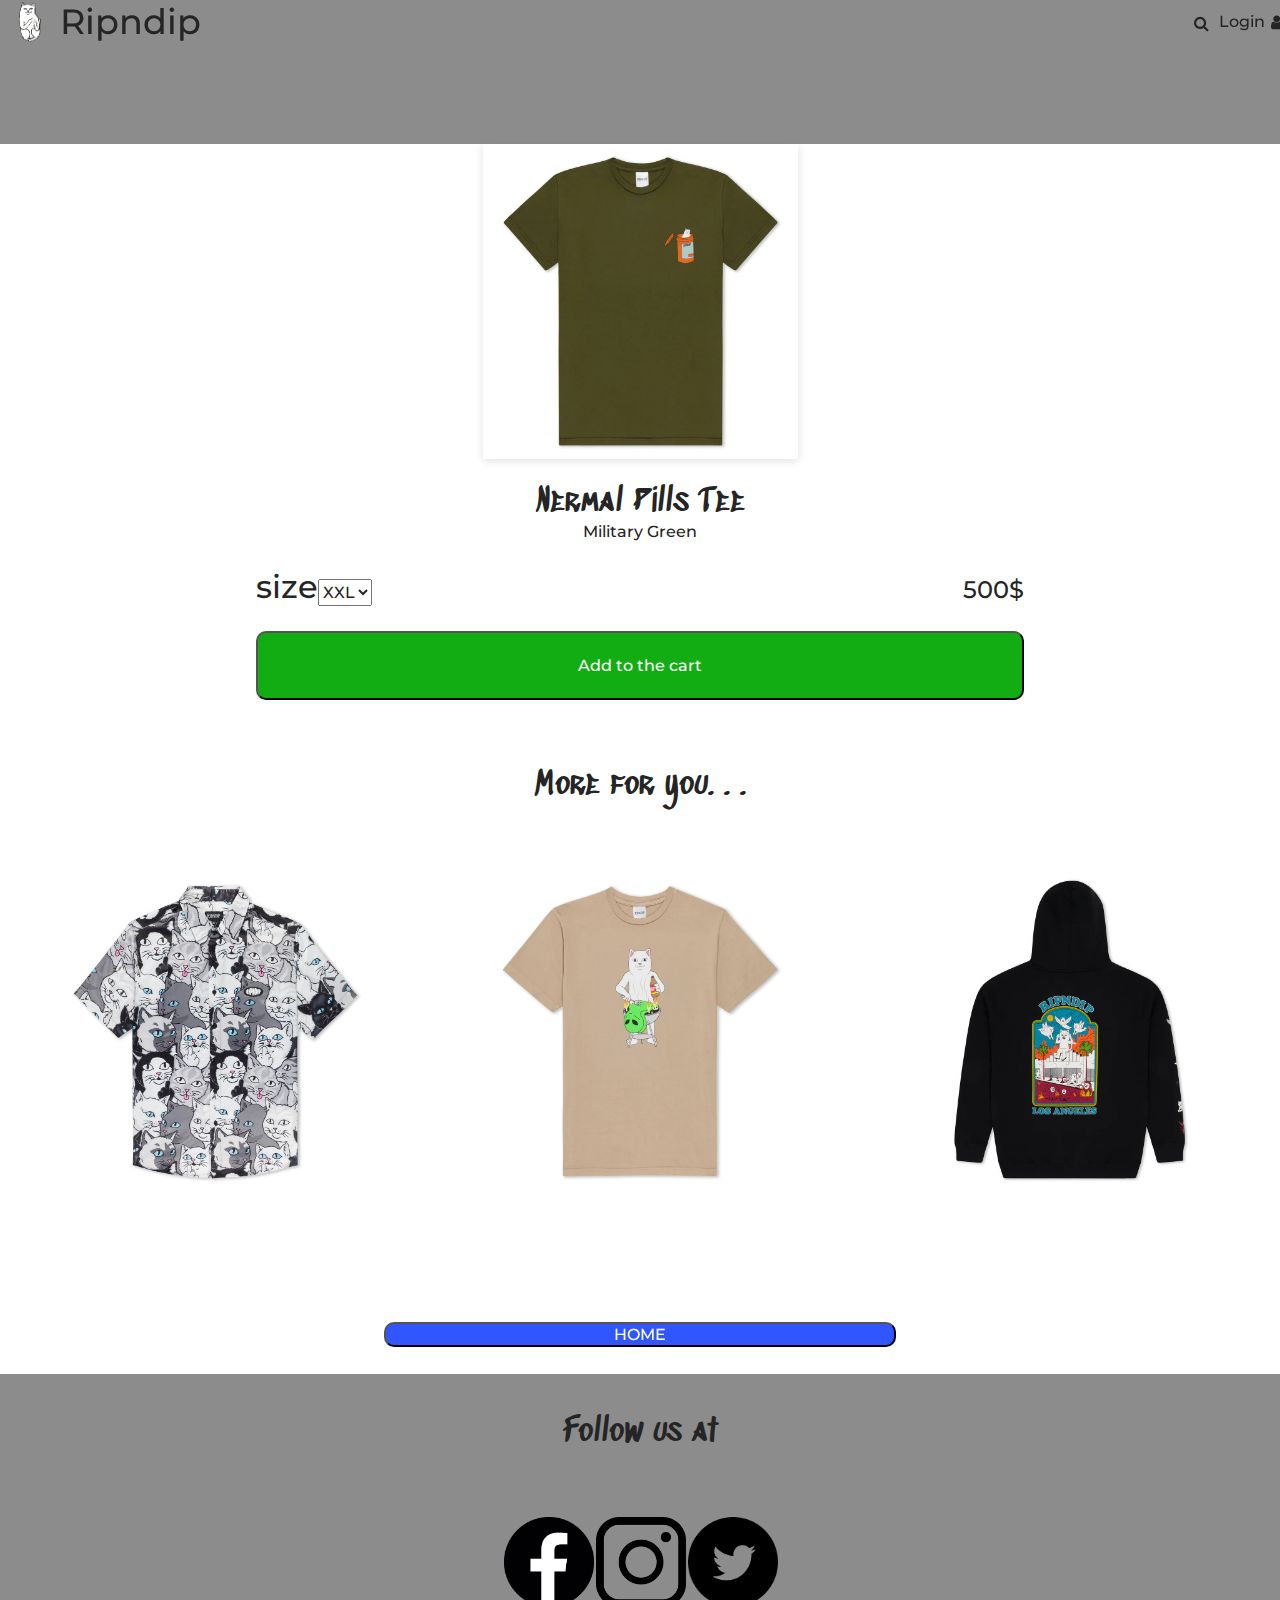
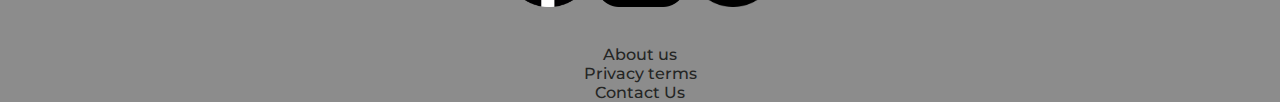
<file: product/product-1.html>
<!DOCTYPE html>
<html lang="en">

<head>
    <meta charset="UTF-8">
    <meta http-equiv="X-UA-Compatible" content="IE=edge">
    <meta name="viewport" content="width=device-width, initial-scale=1.0">
    <link rel="stylesheet" href="https://cdnjs.cloudflare.com/ajax/libs/font-awesome/4.7.0/css/font-awesome.min.css">
    <link rel="stylesheet" href="product.css">
    <title>T-shirt</title>

</head>

<body style="margin: 0;">

    <header>
        <div class="header-top">
            <div class="logo">
                <img src="../img/logo.png" height="40px" width="60px">
                <a href="../index.html" style="font-size: 35px
                   ;">Ripndip</a>
            </div>
            <div class="right-header">
                <div class="search-bar">
                    <input class="input-search" style="margin-right: 2px;" type="search">
                    <i class="fa fa-fw fa-search"></i>
                </div>

                <div class="login">
                    <a style="margin-right: 2px;" href="#">Login</a>
                    <i class="fa fa-fw fa-user"></i>
                </div>
            </div>
        </div>
    </header>
    <div class="main-content">
        <div class="product">
            <div class="top-div">
                <img class="product-img" src="../img/pill cat front.jpg" alt="">
                <img style="display: none;" class="sub-img" id="Aa" src="/img/pill cat front.jpg" alt="">

            </div>
            <div class="all-img">
                <img class="sub-img" id="c" src="/img/pill cat back.jpg" alt="">
                <img class="sub-img" id="b" src="/img/pill cat 13.png " alt="">
                <img class="sub-img" id="a" src="/img/pill cat front.jpg" alt="">
            </div>
            <div class="text-product">Nermal Pills Tee</div>
            <div class="under-text">Military Green</div>
            <div class="size-section">
                <span class="left-size">
                    <h3>size</h3>
                    <select name="size" id="size">
                        <option value="XXL">XXL</option>
                        <option value="XL">XL</option>
                        <option value="L">L</option>
                        <option value="M">M</option>
                        <option value="S">S</option>
                    </select>
                </span>
                <span class="right-size">
                    500$
                </span>
            </div>
            <button class="button-add">Add to the cart</button>
        </div>
    </div>
    <div class="more-4-u">
        <h2>More for you. . .</h2>
        <div class="more-img">
            <a href="product-2.html"><img class="img-4-u" src="../img/t-shit 2 front.png" alt=""></a>
            <a href="product-3.html"><img class="img-4-u" src="../img/t-shit 3 front.png" alt=""></a>
            <a href="product-4.html"><img class="img-4-u" src="../img/hoodie back.jpg" alt=""></a>
        </div>
        <button class="home"> <a style="color: white;" href="/index.html">HOME</a></button>
    </div>
    <footer>
        <h2>Follow us at</h2>
        <div class="social-links">
            <a href="#"><img class="social-logo" src="/img/face logo.png" alt=""></a>
            <a href="#"><img class="social-logo" src="../img/inst logo.png" alt=""></a>
            <a href="#"><img class="social-logo" src="../img/twitter logo.png" alt=""></a>
        </div>
        <nav class="nav-footer">
            <a href="#">About us</a>
            <a href="#">Privacy terms</a>
            <a href="#">Contact Us</a>
        </nav>
    </footer>

</body>

</html>
</file>
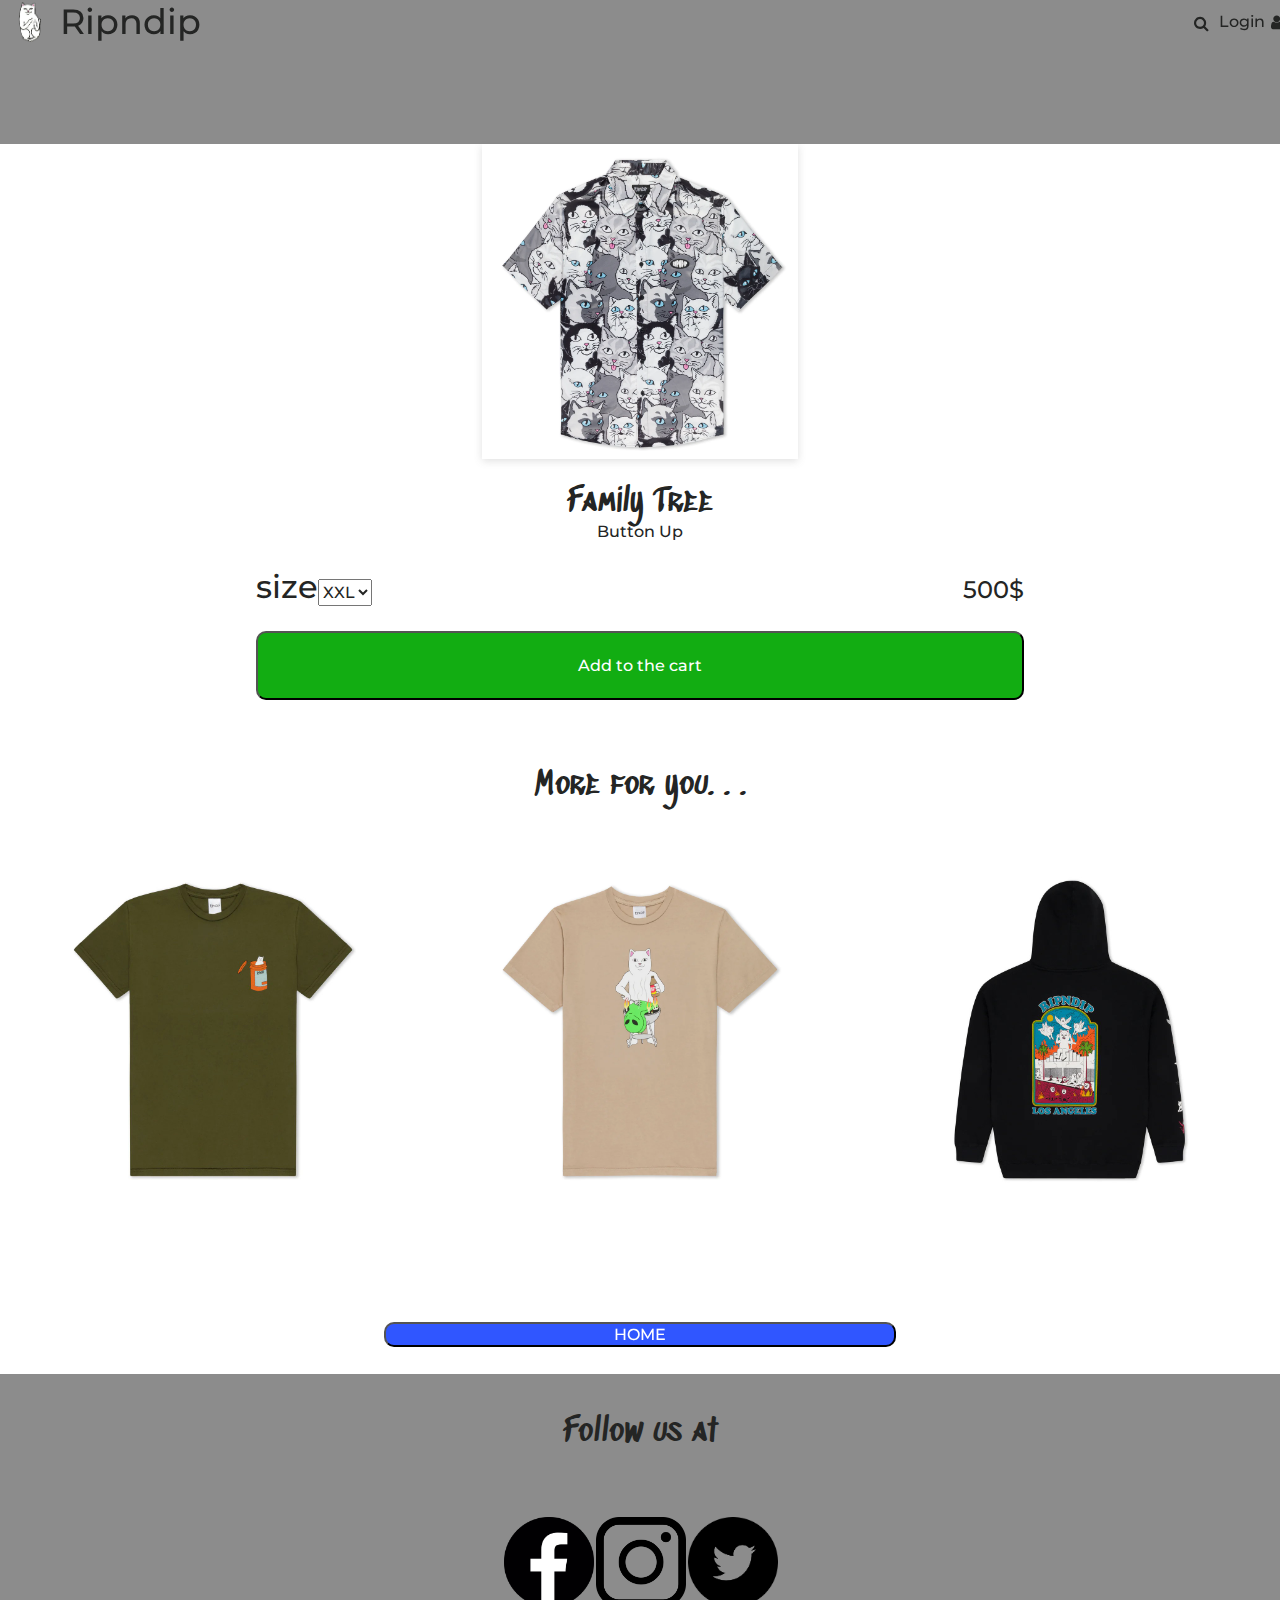
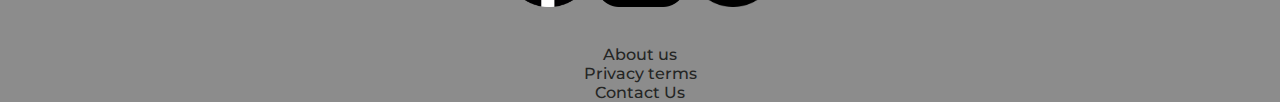
<file: product/product-2.html>
<!DOCTYPE html>
<html lang="en">

<head>
    <meta charset="UTF-8">
    <meta http-equiv="X-UA-Compatible" content="IE=edge">
    <meta name="viewport" content="width=device-width, initial-scale=1.0">
    <link rel="stylesheet" href="https://cdnjs.cloudflare.com/ajax/libs/font-awesome/4.7.0/css/font-awesome.min.css">
    <link rel="stylesheet" href="product.css">
    <title>T-shirt</title>

</head>

<body style="margin: 0;">

    <header>
        <div class="header-top">
            <div class="logo">
                <img src="../img/logo.png" height="40px" width="60px">
                <a href="../index.html" style="font-size: 35px
                   ;">Ripndip</a>
            </div>
            <div class="right-header">
                <div class="search-bar">
                    <input class="input-search" style="margin-right: 2px;" type="search">
                    <i class="fa fa-fw fa-search"></i>
                </div>

                <div class="login">
                    <a style="margin-right: 2px;" href="#">Login</a>
                    <i class="fa fa-fw fa-user"></i>
                </div>
            </div>
        </div>
    </header>
    <div class="main-content">
        <div class="product">
            <div class="top-div">
                <img class="product-img" src="../img/t-shit 2 front.png" alt="">
                <img style="display: none;" class="sub-img" id="Aa" src="/img/pill cat front.jpg" alt="">

            </div>
            <div class="all-img">
                <img class="sub-img" id="c" src="/img/pill cat back.jpg" alt="">
                <img class="sub-img" id="b" src="/img/pill cat 13.png " alt="">
                <img class="sub-img" id="a" src="/img/pill cat front.jpg" alt="">
            </div>
            <div class="text-product">Family Tree</div>
            <div class="under-text">Button Up</div>
            <div class="size-section">
                <span class="left-size">
                    <h3>size</h3>
                    <select name="size" id="size">
                        <option value="XXL">XXL</option>
                        <option value="XL">XL</option>
                        <option value="L">L</option>
                        <option value="M">M</option>
                        <option value="S">S</option>
                    </select>
                </span>
                <span class="right-size">
                    500$
                </span>
            </div>
            <button class="button-add">Add to the cart</button>
        </div>
    </div>
    <div class="more-4-u">
        <h2>More for you. . .</h2>
        <div class="more-img">
            <a href="product-1.html"><img class="img-4-u" src="../img/pill cat front.jpg" alt=""></a>
            <a href="product-3.html"><img class="img-4-u" src="../img/t-shit 3 front.png" alt=""></a>
            <a href="product-4.html"><img class="img-4-u" src="../img/hoodie back.jpg" alt=""></a>
        </div>
        <button class="home"> <a style="color: white;" href="/index.html">HOME</a></button>
    </div>
    <footer>
        <h2>Follow us at</h2>
        <div class="social-links">
            <a href="#"><img class="social-logo" src="/img/face logo.png" alt=""></a>
            <a href="#"><img class="social-logo" src="../img/inst logo.png" alt=""></a>
            <a href="#"><img class="social-logo" src="../img/twitter logo.png" alt=""></a>
        </div>
        <nav class="nav-footer">
            <a href="#">About us</a>
            <a href="#">Privacy terms</a>
            <a href="#">Contact Us</a>
        </nav>
    </footer>

</body>

</html>
</file>
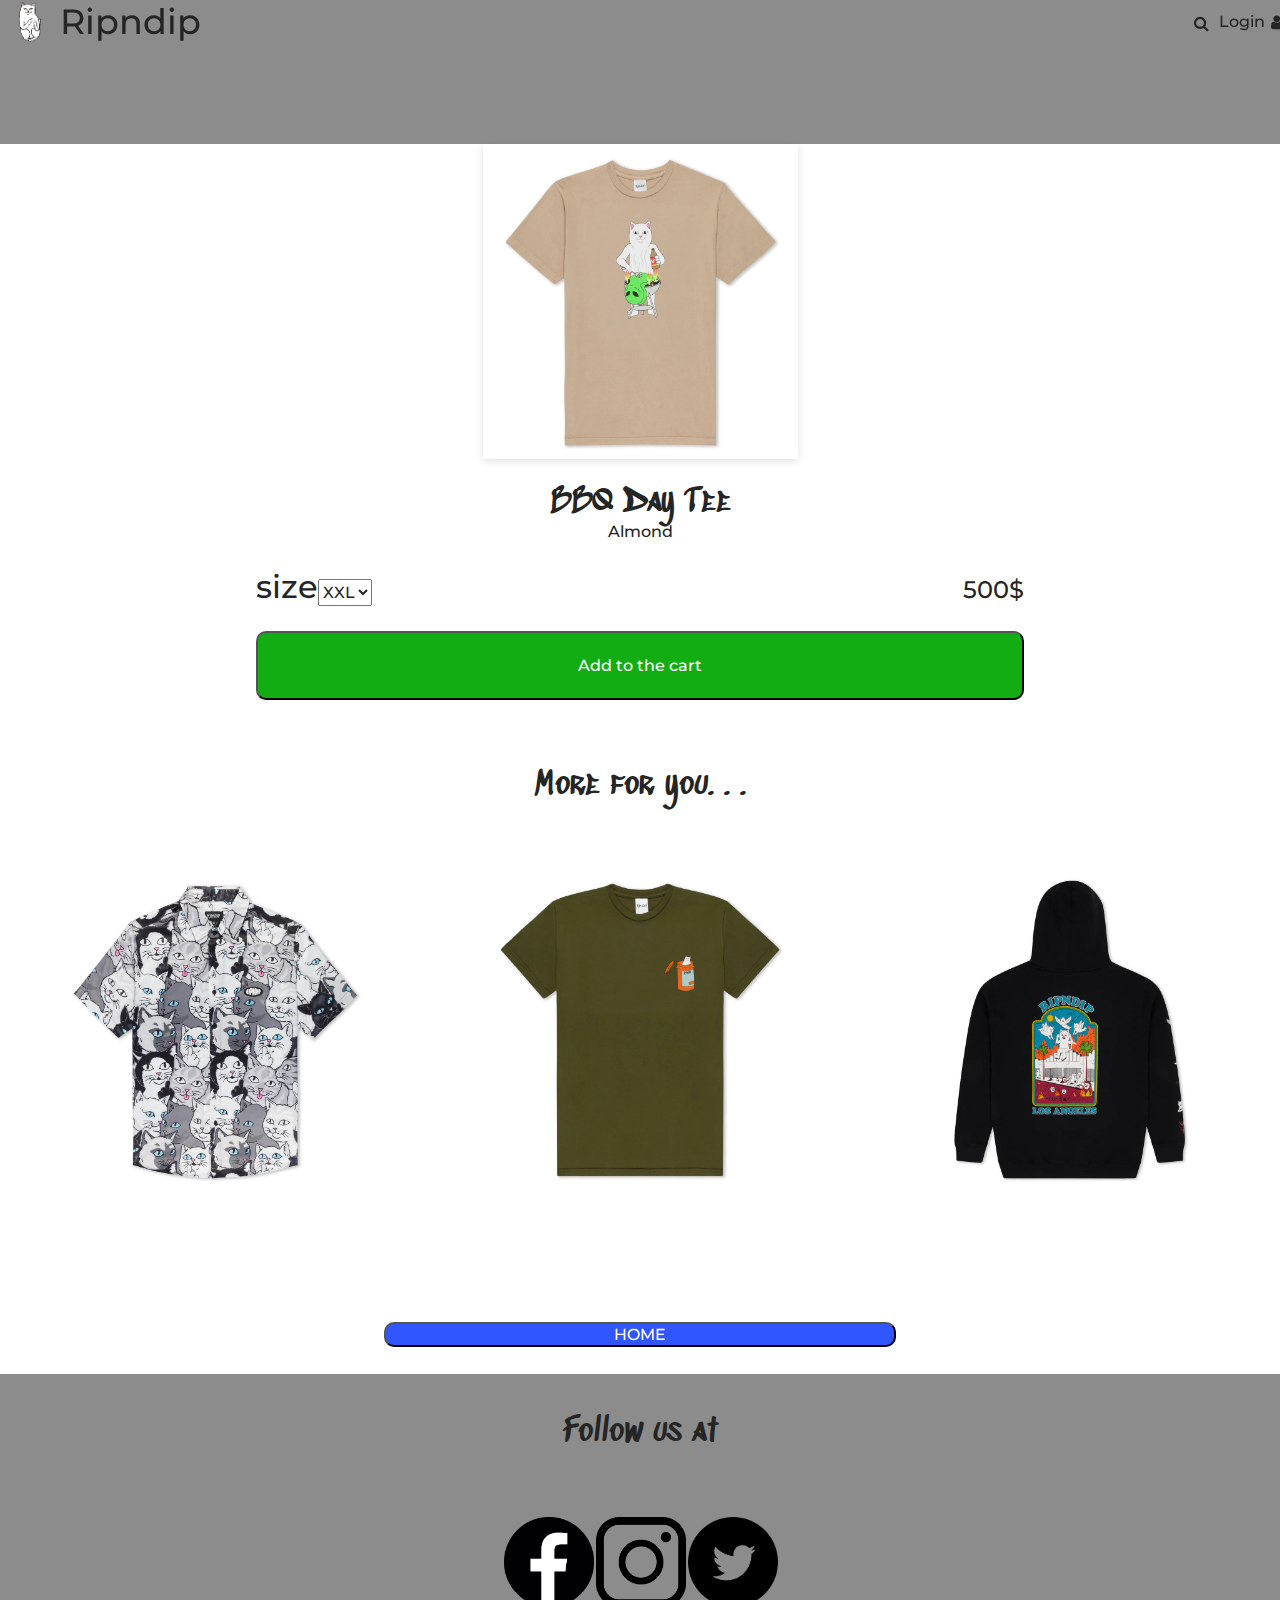
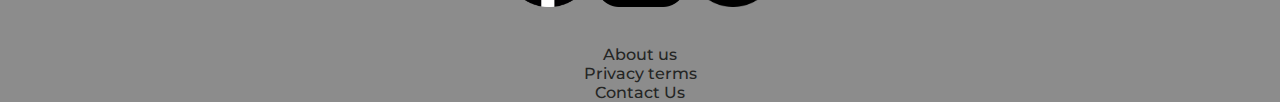
<file: product/product-3.html>
<!DOCTYPE html>
<html lang="en">

<head>
    <meta charset="UTF-8">
    <meta http-equiv="X-UA-Compatible" content="IE=edge">
    <meta name="viewport" content="width=device-width, initial-scale=1.0">
    <link rel="stylesheet" href="https://cdnjs.cloudflare.com/ajax/libs/font-awesome/4.7.0/css/font-awesome.min.css">
    <link rel="stylesheet" href="product.css">
    <title>T-shirt</title>

</head>

<body style="margin: 0;">

    <header>
        <div class="header-top">
            <div class="logo">
                <img src="../img/logo.png" height="40px" width="60px">
                <a href="../index.html" style="font-size: 35px
                   ;">Ripndip</a>
            </div>
            <div class="right-header">
                <div class="search-bar">
                    <input class="input-search" style="margin-right: 2px;" type="search">
                    <i class="fa fa-fw fa-search"></i>
                </div>

                <div class="login">
                    <a style="margin-right: 2px;" href="#">Login</a>
                    <i class="fa fa-fw fa-user"></i>
                </div>
            </div>
        </div>
    </header>
    <div class="main-content">
        <div class="product">
            <div class="top-div">
                <img class="product-img" src="../img/t-shit 3 front.png" alt="">
                <img style="display: none;" class="sub-img" id="Aa" src="/img/pill cat front.jpg" alt="">

            </div>
            <div class="all-img">
                <img class="sub-img" id="c" src="/img/pill cat back.jpg" alt="">
                <img class="sub-img" id="b" src="/img/pill cat 13.png " alt="">
                <img class="sub-img" id="a" src="/img/pill cat front.jpg" alt="">
            </div>
            <div class="text-product">BBQ Day Tee</div>
            <div class="under-text">Almond</div>
            <div class="size-section">
                <span class="left-size">
                    <h3>size</h3>
                    <select name="size" id="size">
                        <option value="XXL">XXL</option>
                        <option value="XL">XL</option>
                        <option value="L">L</option>
                        <option value="M">M</option>
                        <option value="S">S</option>
                    </select>
                </span>
                <span class="right-size">
                    500$
                </span>
            </div>
            <button class="button-add">Add to the cart</button>
        </div>
    </div>
    <div class="more-4-u">
        <h2>More for you. . .</h2>
        <div class="more-img">
            <a href="product-2.html"><img class="img-4-u" src="../img/t-shit 2 front.png" alt=""></a>
            <a href="product-1.html"><img class="img-4-u" src="../img/pill cat front.jpg" alt=""></a>
            <a href="product-4.html"><img class="img-4-u" src="../img/hoodie back.jpg" alt=""></a>
        </div>
        <button class="home"> <a style="color: white;" href="/index.html">HOME</a></button>
    </div>
    <footer>
        <h2>Follow us at</h2>
        <div class="social-links">
            <a href="#"><img class="social-logo" src="/img/face logo.png" alt=""></a>
            <a href="#"><img class="social-logo" src="../img/inst logo.png" alt=""></a>
            <a href="#"><img class="social-logo" src="../img/twitter logo.png" alt=""></a>
        </div>
        <nav class="nav-footer">
            <a href="#">About us</a>
            <a href="#">Privacy terms</a>
            <a href="#">Contact Us</a>
        </nav>
    </footer>

</body>

</html>
</file>
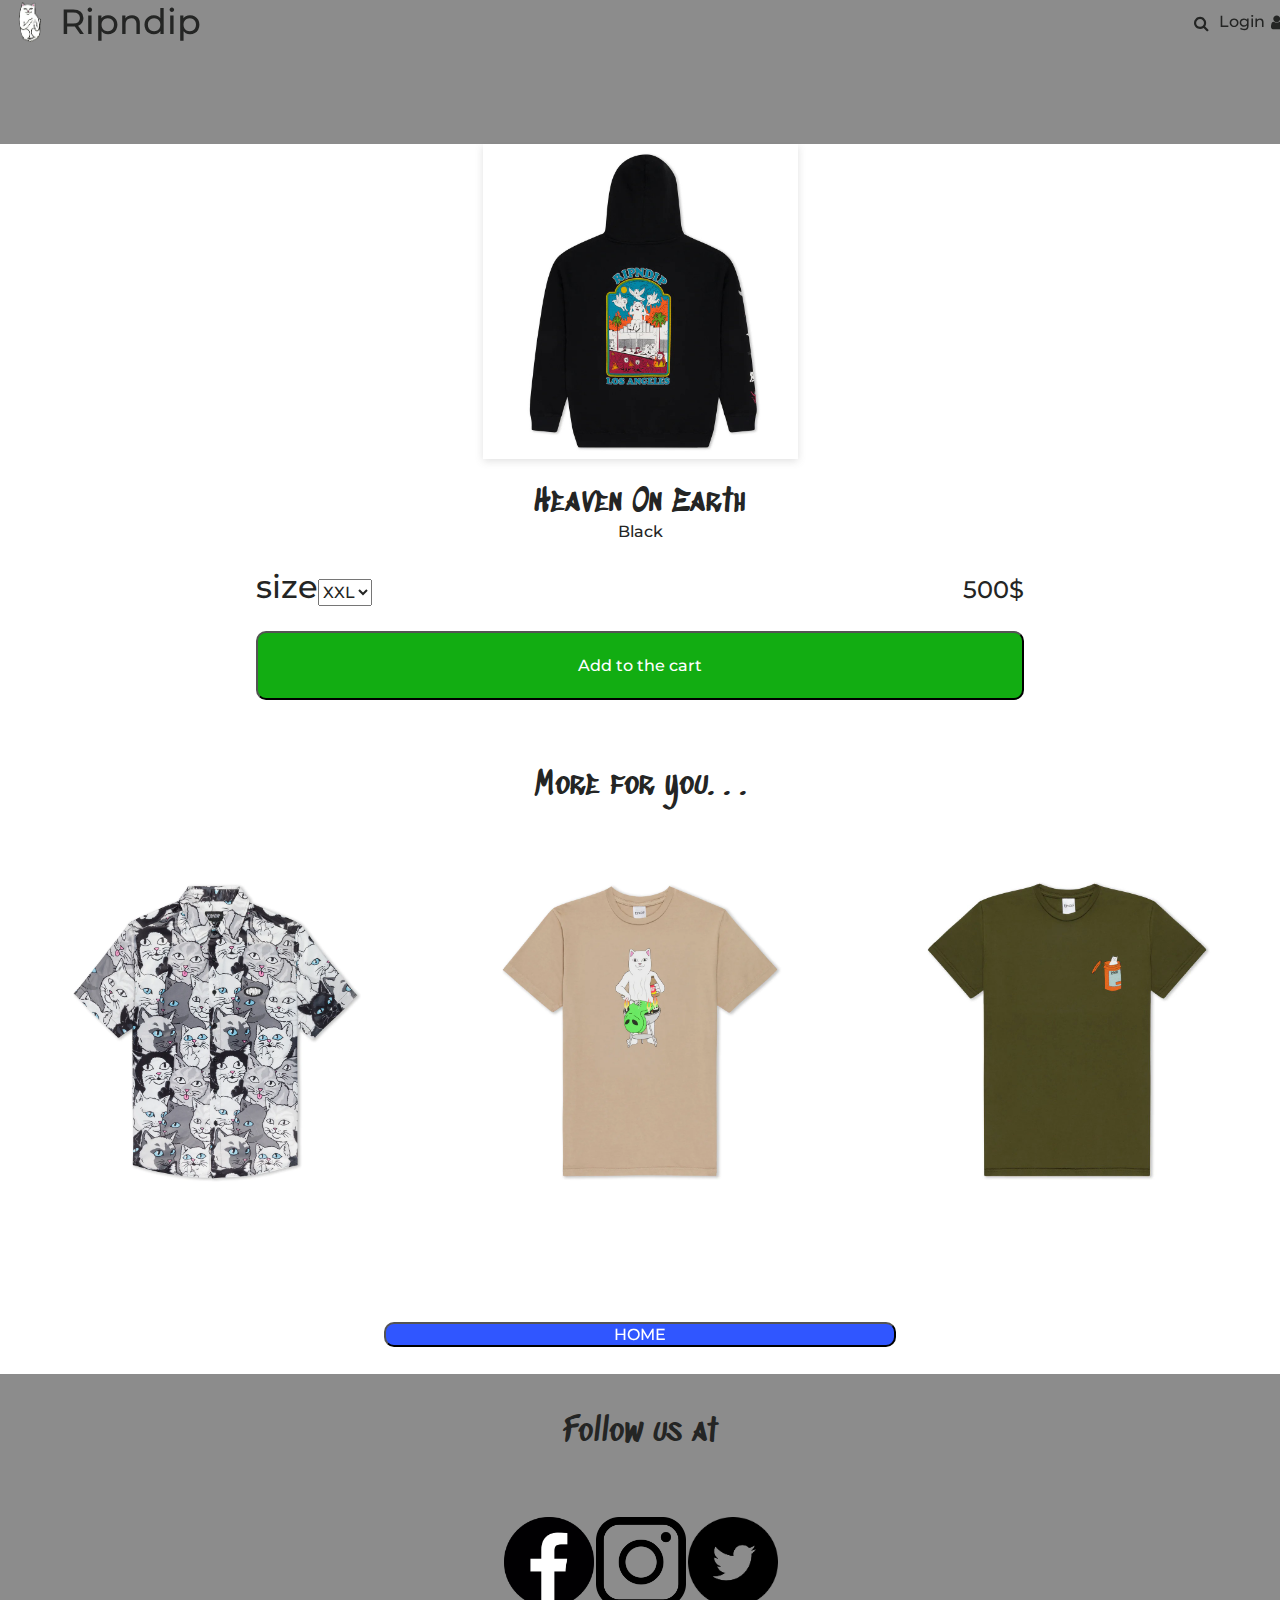
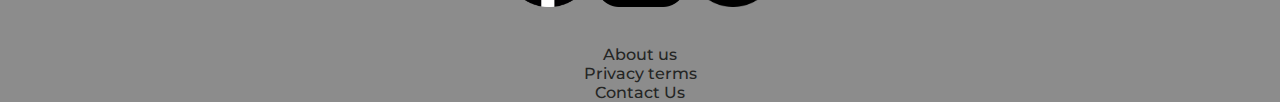
<file: product/product-4.html>
<!DOCTYPE html>
<html lang="en">

<head>
    <meta charset="UTF-8">
    <meta http-equiv="X-UA-Compatible" content="IE=edge">
    <meta name="viewport" content="width=device-width, initial-scale=1.0">
    <link rel="stylesheet" href="https://cdnjs.cloudflare.com/ajax/libs/font-awesome/4.7.0/css/font-awesome.min.css">
    <link rel="stylesheet" href="product.css">
    <title>T-shirt</title>

</head>

<body style="margin: 0;">

    <header>
        <div class="header-top">
            <div class="logo">
                <img src="../img/logo.png" height="40px" width="60px">
                <a href="../index.html" style="font-size: 35px
                   ;">Ripndip</a>
            </div>
            <div class="right-header">
                <div class="search-bar">
                    <input class="input-search" style="margin-right: 2px;" type="search">
                    <i class="fa fa-fw fa-search"></i>
                </div>

                <div class="login">
                    <a style="margin-right: 2px;" href="#">Login</a>
                    <i class="fa fa-fw fa-user"></i>
                </div>
            </div>
        </div>
    </header>
    <div class="main-content">
        <div class="product">
            <div class="top-div">
                <img class="product-img" src="../img/hoodie back.jpg" alt="">
                <img style="display: none;" class="sub-img" id="Aa" src="/img/pill cat front.jpg" alt="">

            </div>
            <div class="all-img">
                <img class="sub-img" id="c" src="/img/pill cat back.jpg" alt="">
                <img class="sub-img" id="b" src="/img/pill cat 13.png " alt="">
                <img class="sub-img" id="a" src="/img/pill cat front.jpg" alt="">
            </div>
            <div class="text-product">Heaven On Earth</div>
            <div class="under-text">Black</div>
            <div class="size-section">
                <span class="left-size">
                    <h3>size</h3>
                    <select name="size" id="size">
                        <option value="XXL">XXL</option>
                        <option value="XL">XL</option>
                        <option value="L">L</option>
                        <option value="M">M</option>
                        <option value="S">S</option>
                    </select>
                </span>
                <span class="right-size">
                    500$
                </span>
            </div>
            <button class="button-add">Add to the cart</button>
        </div>
    </div>
    <div class="more-4-u">
        <h2>More for you. . .</h2>
        <div class="more-img">
            <a href="product-2.html"><img class="img-4-u" src="../img/t-shit 2 front.png" alt=""></a>
            <a href="product-3.html"><img class="img-4-u" src="../img/t-shit 3 front.png" alt=""></a>
            <a href="product-1.html"><img class="img-4-u" src="../img/pill cat front.jpg" alt=""></a>
        </div>
        <button class="home"> <a style="color: white;" href="/index.html">HOME</a></button>
    </div>
    <footer>
        <h2>Follow us at</h2>
        <div class="social-links">
            <a href="#"><img class="social-logo" src="/img/face logo.png" alt=""></a>
            <a href="#"><img class="social-logo" src="../img/inst logo.png" alt=""></a>
            <a href="#"><img class="social-logo" src="../img/twitter logo.png" alt=""></a>
        </div>
        <nav class="nav-footer">
            <a href="#">About us</a>
            <a href="#">Privacy terms</a>
            <a href="#">Contact Us</a>
        </nav>
    </footer>

</body>

</html>
</file>
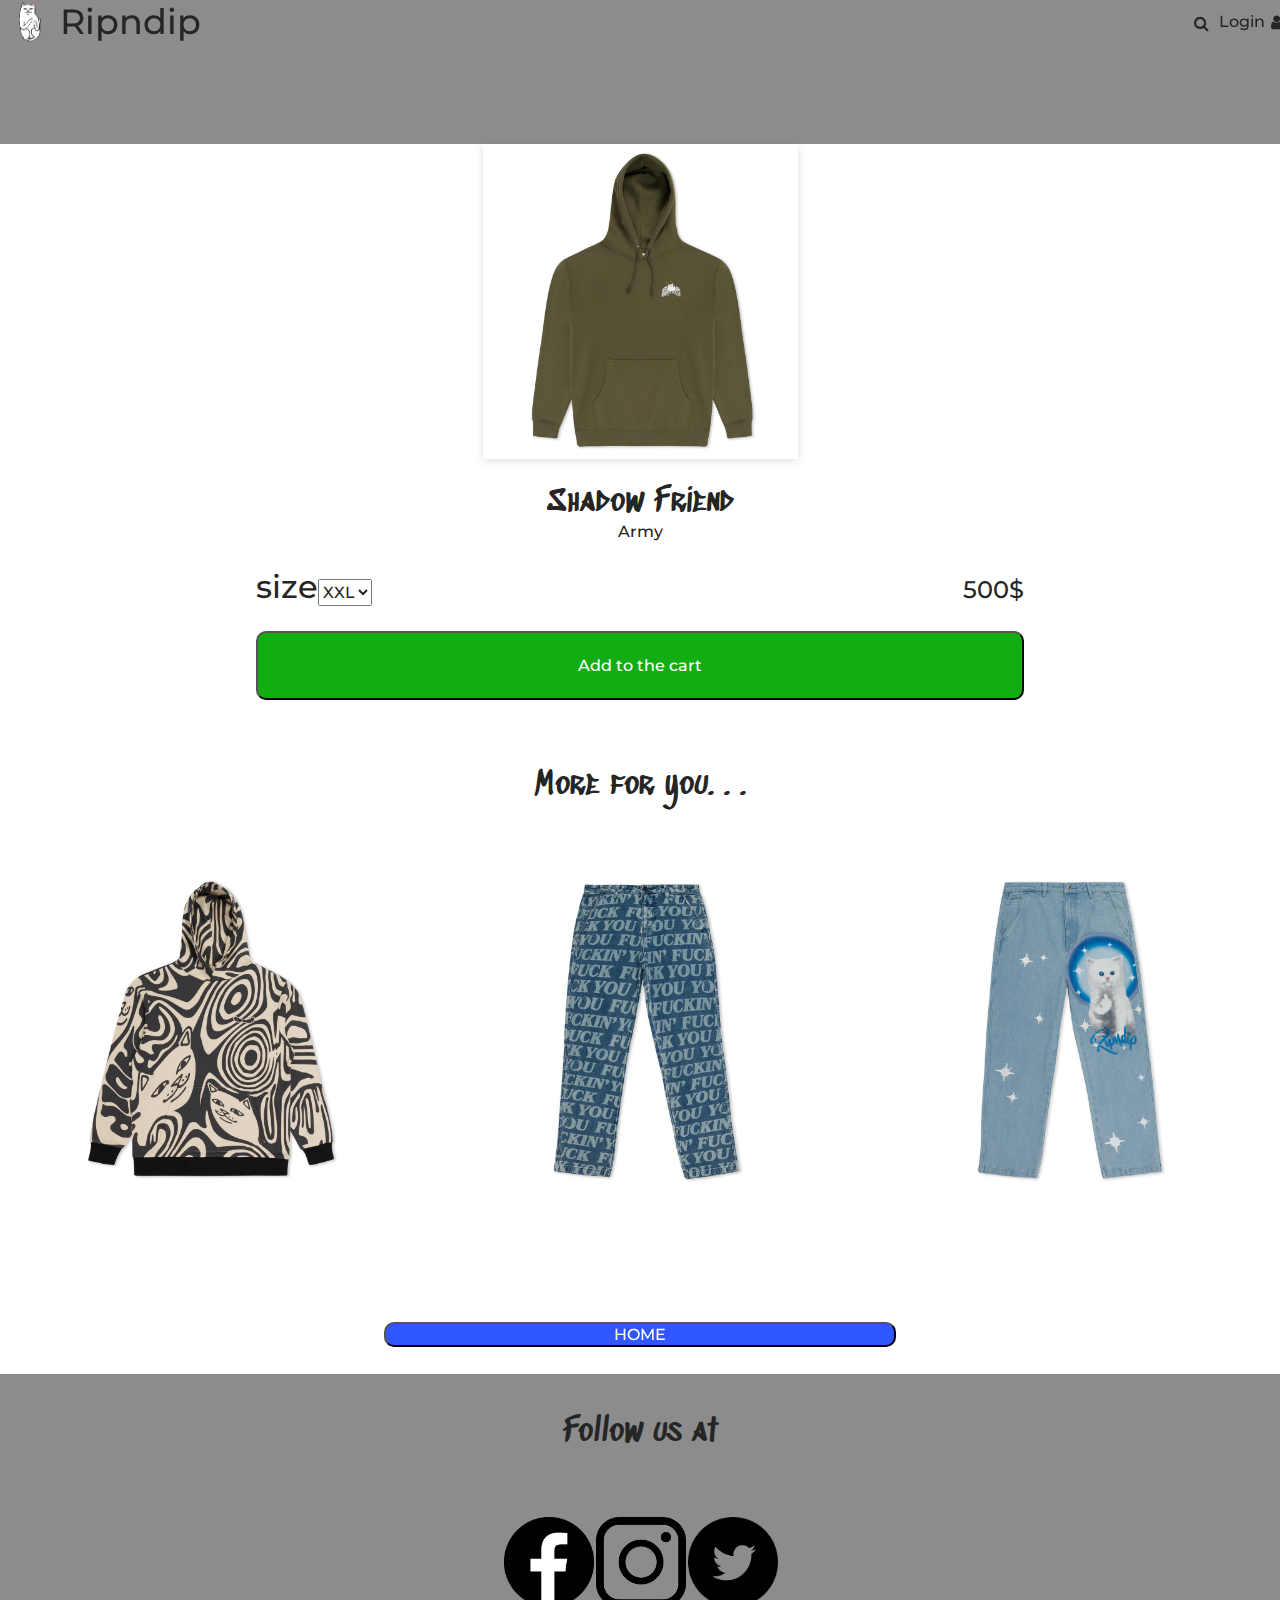
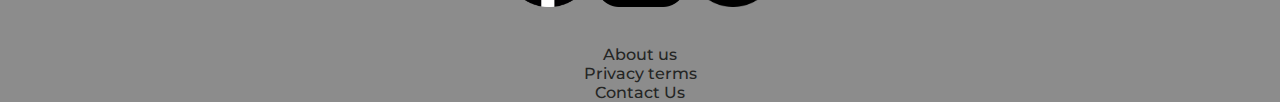
<file: product/product-5.html>
<!DOCTYPE html>
<html lang="en">

<head>
    <meta charset="UTF-8">
    <meta http-equiv="X-UA-Compatible" content="IE=edge">
    <meta name="viewport" content="width=device-width, initial-scale=1.0">
    <link rel="stylesheet" href="https://cdnjs.cloudflare.com/ajax/libs/font-awesome/4.7.0/css/font-awesome.min.css">
    <link rel="stylesheet" href="product.css">
    <title>T-shirt</title>

</head>

<body style="margin: 0;">

    <header>
        <div class="header-top">
            <div class="logo">
                <img src="../img/logo.png" height="40px" width="60px">
                <a href="../index.html" style="font-size: 35px
                   ;">Ripndip</a>
            </div>
            <div class="right-header">
                <div class="search-bar">
                    <input class="input-search" style="margin-right: 2px;" type="search">
                    <i class="fa fa-fw fa-search"></i>
                </div>

                <div class="login">
                    <a style="margin-right: 2px;" href="#">Login</a>
                    <i class="fa fa-fw fa-user"></i>
                </div>
            </div>
        </div>
    </header>
    <div class="main-content">
        <div class="product">
            <div class="top-div">
                <img class="product-img" src="../img/hoodie 2 front.png" alt="">
                <img style="display: none;" class="sub-img" id="Aa" src="/img/pill cat front.jpg" alt="">

            </div>
            <div class="all-img">
                <img class="sub-img" id="c" src="/img/pill cat back.jpg" alt="">
                <img class="sub-img" id="b" src="/img/pill cat 13.png " alt="">
                <img class="sub-img" id="a" src="/img/pill cat front.jpg" alt="">
            </div>
            <div class="text-product">Shadow Friend</div>
            <div class="under-text">Army</div>
            <div class="size-section">
                <span class="left-size">
                    <h3>size</h3>
                    <select name="size" id="size">
                        <option value="XXL">XXL</option>
                        <option value="XL">XL</option>
                        <option value="L">L</option>
                        <option value="M">M</option>
                        <option value="S">S</option>
                    </select>
                </span>
                <span class="right-size">
                    500$
                </span>
            </div>
            <button class="button-add">Add to the cart</button>
        </div>
    </div>
    <div class="more-4-u">
        <h2>More for you. . .</h2>
        <div class="more-img">
            <a href="product-6.html"><img class="img-4-u" src="../img/hoodie 3 front.png" alt=""></a>
            <a href="product-7.html"><img class="img-4-u" src="../img/jeans back.jpg" alt=""></a>
            <a href="product-8.html"><img class="img-4-u" src="../img/pans 2 front.png" alt=""></a>
        </div>
        <button class="home"> <a style="color: white;" href="/index.html">HOME</a></button>
    </div>
    <footer>
        <h2>Follow us at</h2>
        <div class="social-links">
            <a href="#"><img class="social-logo" src="/img/face logo.png" alt=""></a>
            <a href="#"><img class="social-logo" src="../img/inst logo.png" alt=""></a>
            <a href="#"><img class="social-logo" src="../img/twitter logo.png" alt=""></a>
        </div>
        <nav class="nav-footer">
            <a href="#">About us</a>
            <a href="#">Privacy terms</a>
            <a href="#">Contact Us</a>
        </nav>
    </footer>

</body>

</html>
</file>
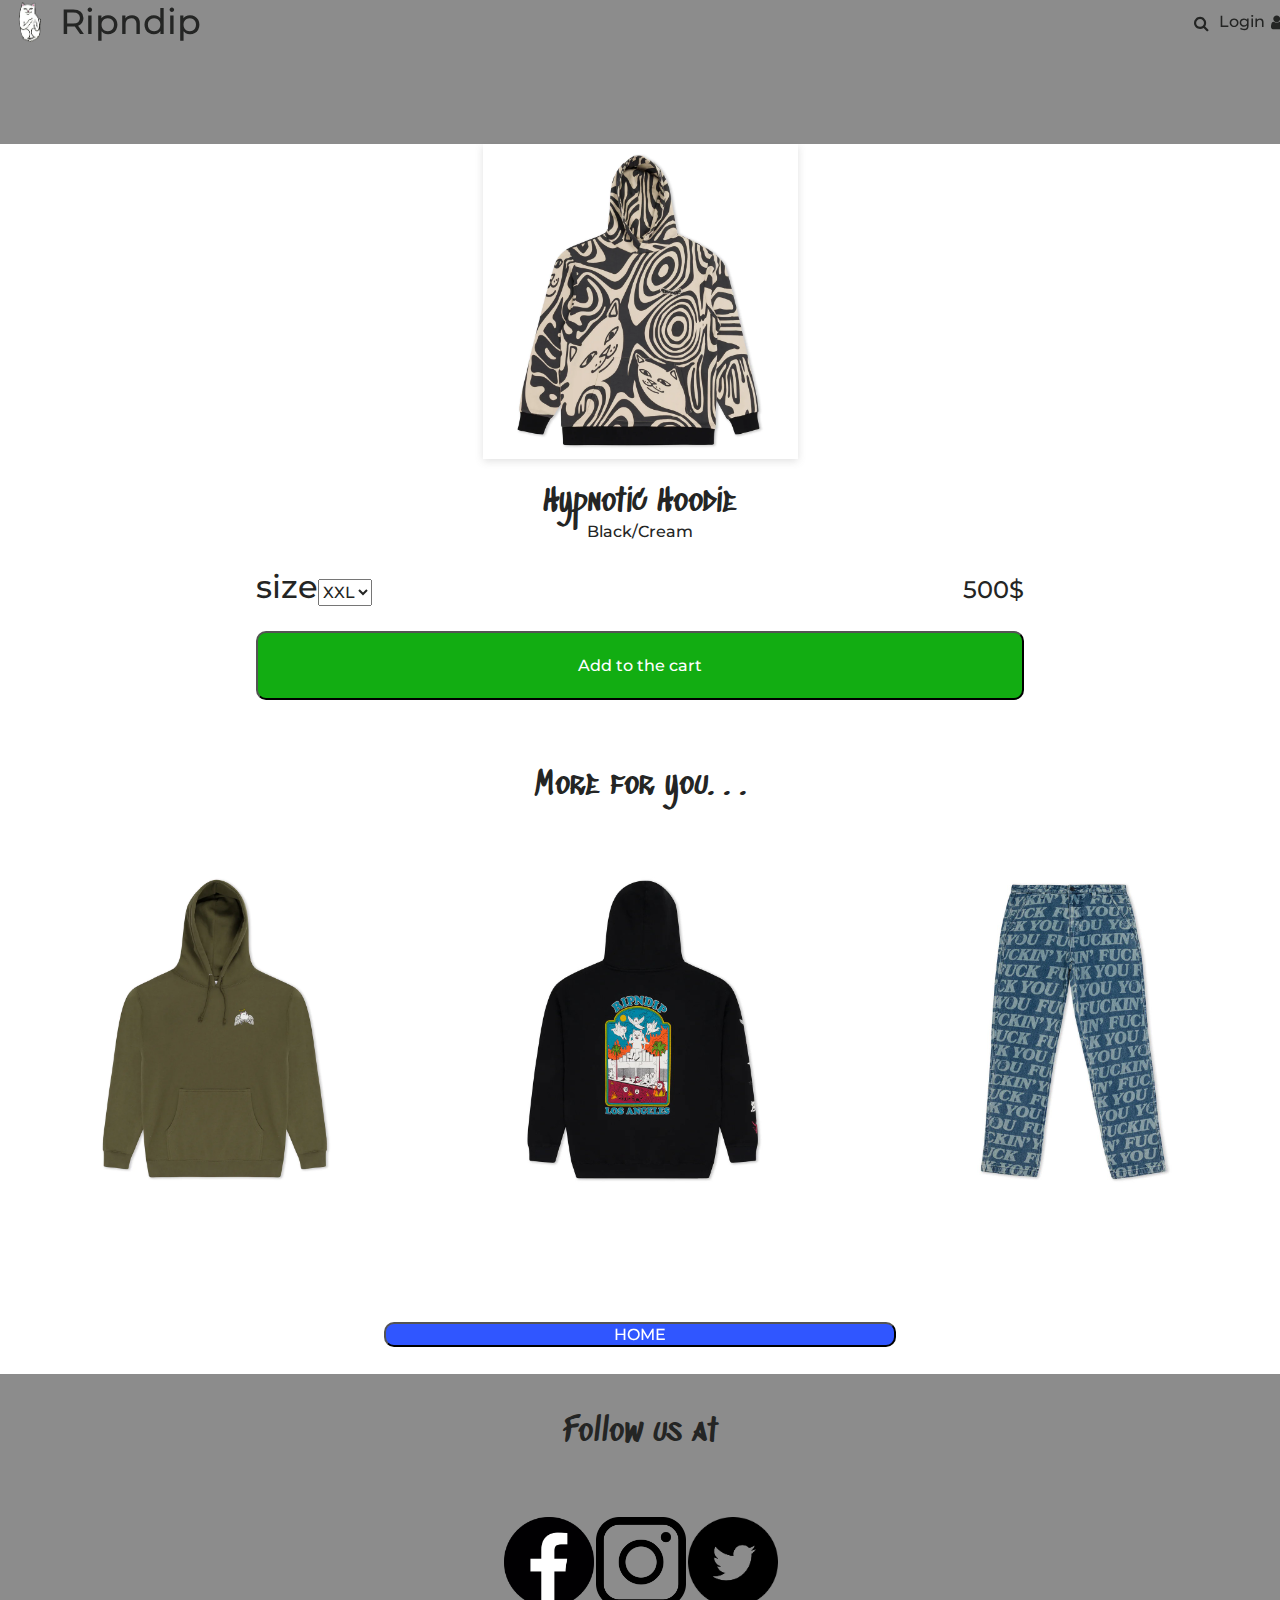
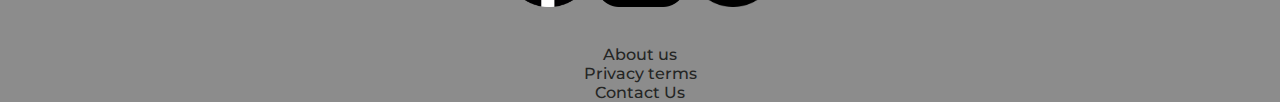
<file: product/product-6.html>
<!DOCTYPE html>
<html lang="en">

<head>
    <meta charset="UTF-8">
    <meta http-equiv="X-UA-Compatible" content="IE=edge">
    <meta name="viewport" content="width=device-width, initial-scale=1.0">
    <link rel="stylesheet" href="https://cdnjs.cloudflare.com/ajax/libs/font-awesome/4.7.0/css/font-awesome.min.css">
    <link rel="stylesheet" href="product.css">
    <title>T-shirt</title>

</head>

<body style="margin: 0;">

    <header>
        <div class="header-top">
            <div class="logo">
                <img src="../img/logo.png" height="40px" width="60px">
                <a href="../index.html" style="font-size: 35px
                   ;">Ripndip</a>
            </div>
            <div class="right-header">
                <div class="search-bar">
                    <input class="input-search" style="margin-right: 2px;" type="search">
                    <i class="fa fa-fw fa-search"></i>
                </div>

                <div class="login">
                    <a style="margin-right: 2px;" href="#">Login</a>
                    <i class="fa fa-fw fa-user"></i>
                </div>
            </div>
        </div>
    </header>
    <div class="main-content">
        <div class="product">
            <div class="top-div">
                <img class="product-img" src="../img/hoodie 3 front.png" alt="">
                <img style="display: none;" class="sub-img" id="Aa" src="/img/pill cat front.jpg" alt="">

            </div>
            <div class="all-img">
                <img class="sub-img" id="c" src="/img/pill cat back.jpg" alt="">
                <img class="sub-img" id="b" src="/img/pill cat 13.png " alt="">
                <img class="sub-img" id="a" src="/img/pill cat front.jpg" alt="">
            </div>
            <div class="text-product">Hypnotic Hoodie</div>
            <div class="under-text">Black/Cream</div>
            <div class="size-section">
                <span class="left-size">
                    <h3>size</h3>
                    <select name="size" id="size">
                        <option value="XXL">XXL</option>
                        <option value="XL">XL</option>
                        <option value="L">L</option>
                        <option value="M">M</option>
                        <option value="S">S</option>
                    </select>
                </span>
                <span class="right-size">
                    500$
                </span>
            </div>
            <button class="button-add">Add to the cart</button>
        </div>
    </div>
    <div class="more-4-u">
        <h2>More for you. . .</h2>
        <div class="more-img">
            <a href="product-5.html"><img class="img-4-u" src="../img/hoodie 2 front.png" alt=""></a>
            <a href="product-4.html"><img class="img-4-u" src="../img/hoodie back.jpg" alt=""></a>
            <a href="product-7.html"><img class="img-4-u" src="../img/jeans back.jpg" alt=""></a>
        </div>
        <button class="home"> <a style="color: white;" href="/index.html">HOME</a></button>
    </div>
    <footer>
        <h2>Follow us at</h2>
        <div class="social-links">
            <a href="#"><img class="social-logo" src="/img/face logo.png" alt=""></a>
            <a href="#"><img class="social-logo" src="../img/inst logo.png" alt=""></a>
            <a href="#"><img class="social-logo" src="../img/twitter logo.png" alt=""></a>
        </div>
        <nav class="nav-footer">
            <a href="#">About us</a>
            <a href="#">Privacy terms</a>
            <a href="#">Contact Us</a>
        </nav>
    </footer>

</body>

</html>
</file>
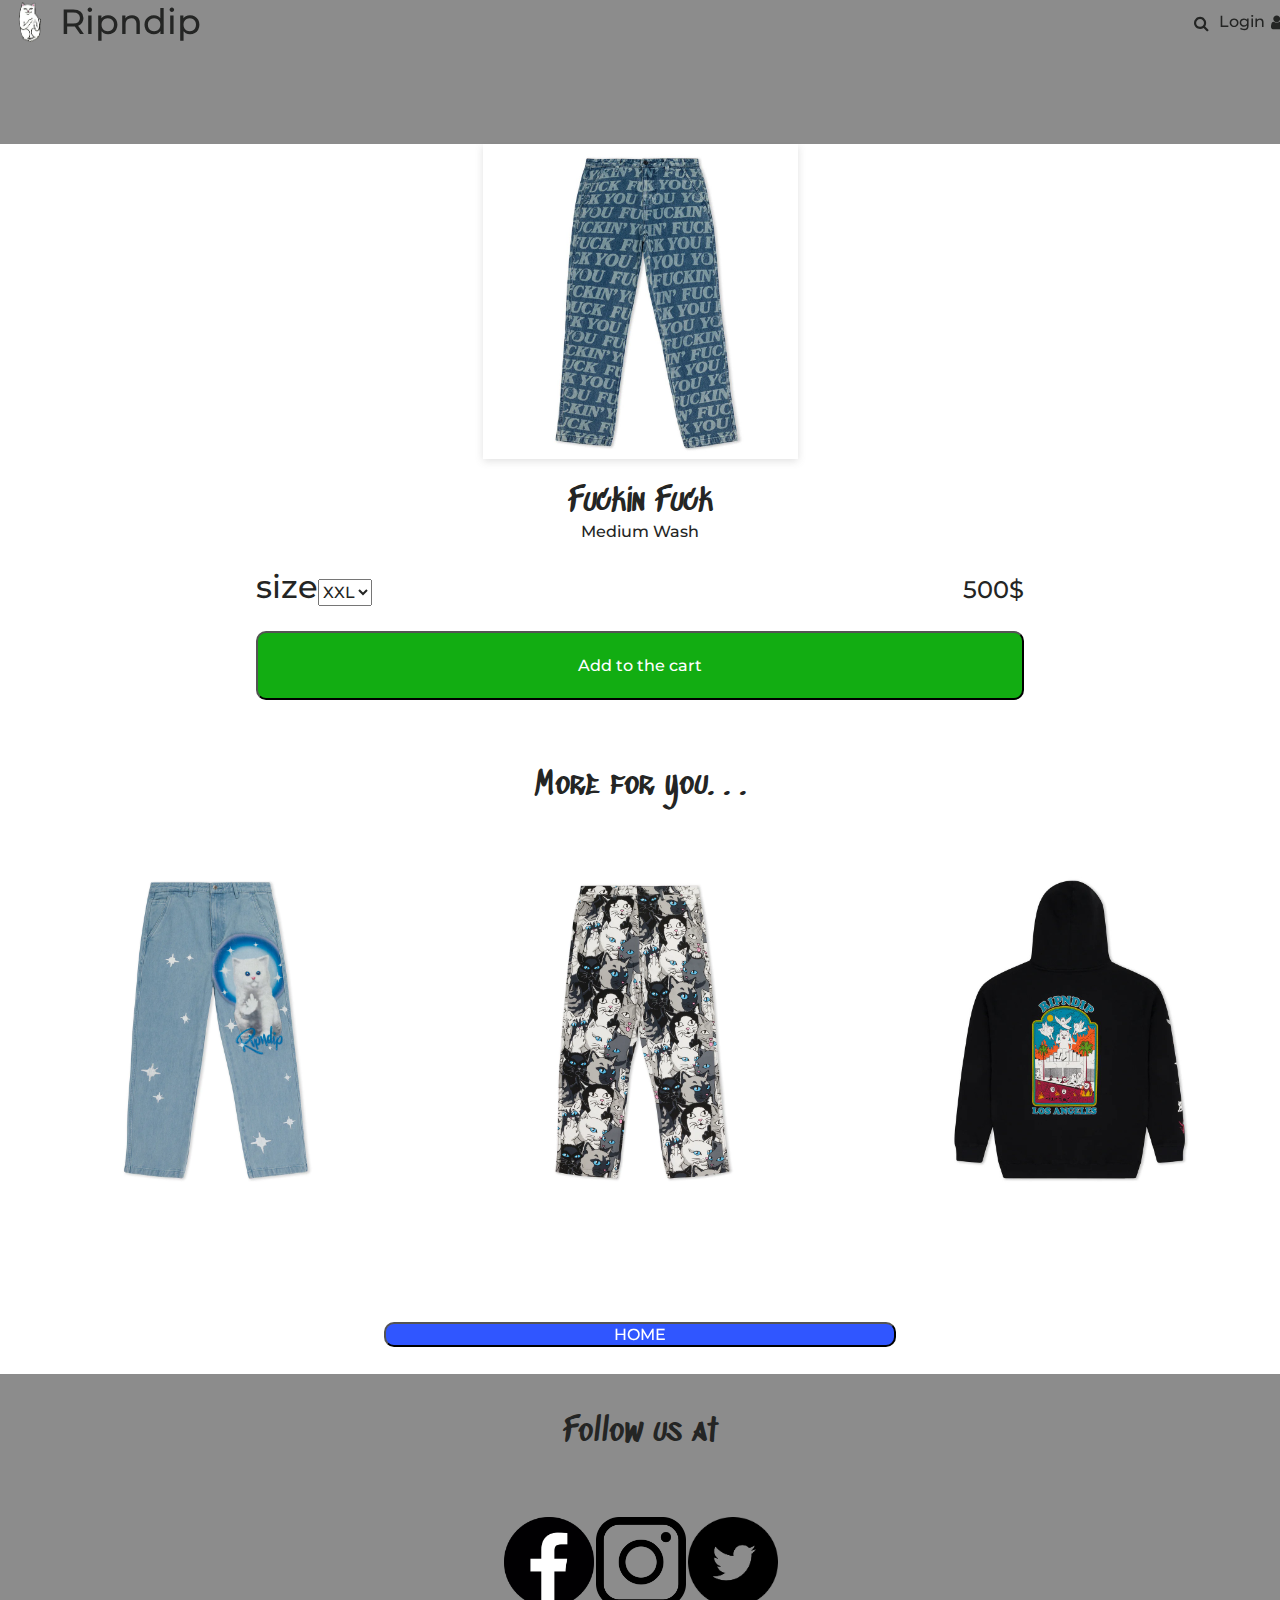
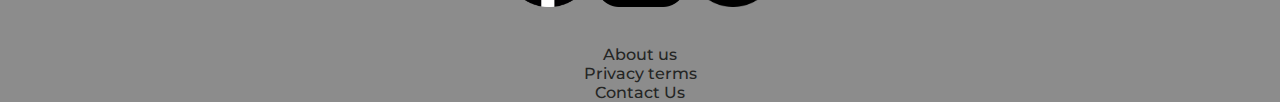
<file: product/product-7.html>
<!DOCTYPE html>
<html lang="en">

<head>
    <meta charset="UTF-8">
    <meta http-equiv="X-UA-Compatible" content="IE=edge">
    <meta name="viewport" content="width=device-width, initial-scale=1.0">
    <link rel="stylesheet" href="https://cdnjs.cloudflare.com/ajax/libs/font-awesome/4.7.0/css/font-awesome.min.css">
    <link rel="stylesheet" href="product.css">
    <title>T-shirt</title>

</head>

<body style="margin: 0;">

    <header>
        <div class="header-top">
            <div class="logo">
                <img src="../img/logo.png" height="40px" width="60px">
                <a href="../index.html" style="font-size: 35px
                   ;">Ripndip</a>
            </div>
            <div class="right-header">
                <div class="search-bar">
                    <input class="input-search" style="margin-right: 2px;" type="search">
                    <i class="fa fa-fw fa-search"></i>
                </div>

                <div class="login">
                    <a style="margin-right: 2px;" href="#">Login</a>
                    <i class="fa fa-fw fa-user"></i>
                </div>
            </div>
        </div>
    </header>
    <div class="main-content">
        <div class="product">
            <div class="top-div">
                <img class="product-img" src="../img/jeans back.jpg" alt="">
                <img style="display: none;" class="sub-img" id="Aa" src="/img/pill cat front.jpg" alt="">

            </div>
            <div class="all-img">
                <img class="sub-img" id="c" src="/img/pill cat back.jpg" alt="">
                <img class="sub-img" id="b" src="/img/pill cat 13.png " alt="">
                <img class="sub-img" id="a" src="/img/pill cat front.jpg" alt="">
            </div>
            <div class="text-product">Fuckin Fuck</div>
            <div class="under-text">Medium Wash</div>
            <div class="size-section">
                <span class="left-size">
                    <h3>size</h3>
                    <select name="size" id="size">
                        <option value="XXL">XXL</option>
                        <option value="XL">XL</option>
                        <option value="L">L</option>
                        <option value="M">M</option>
                        <option value="S">S</option>
                    </select>
                </span>
                <span class="right-size">
                    500$
                </span>
            </div>
            <button class="button-add">Add to the cart</button>
        </div>
    </div>
    <div class="more-4-u">
        <h2>More for you. . .</h2>
        <div class="more-img">
            <a href="product-8.html"><img class="img-4-u" src="../img/pans 2 front.png" alt=""></a>
            <a href="product-9.html"><img class="img-4-u" src="../img/pans 3 front.png" alt=""></a>
            <a href="product-4.html"><img class="img-4-u" src="../img/hoodie back.jpg" alt=""></a>
        </div>
        <button class="home"> <a style="color: white;" href="/index.html">HOME</a></button>
    </div>
    <footer>
        <h2>Follow us at</h2>
        <div class="social-links">
            <a href="#"><img class="social-logo" src="/img/face logo.png" alt=""></a>
            <a href="#"><img class="social-logo" src="../img/inst logo.png" alt=""></a>
            <a href="#"><img class="social-logo" src="../img/twitter logo.png" alt=""></a>
        </div>
        <nav class="nav-footer">
            <a href="#">About us</a>
            <a href="#">Privacy terms</a>
            <a href="#">Contact Us</a>
        </nav>
    </footer>

</body>

</html>
</file>
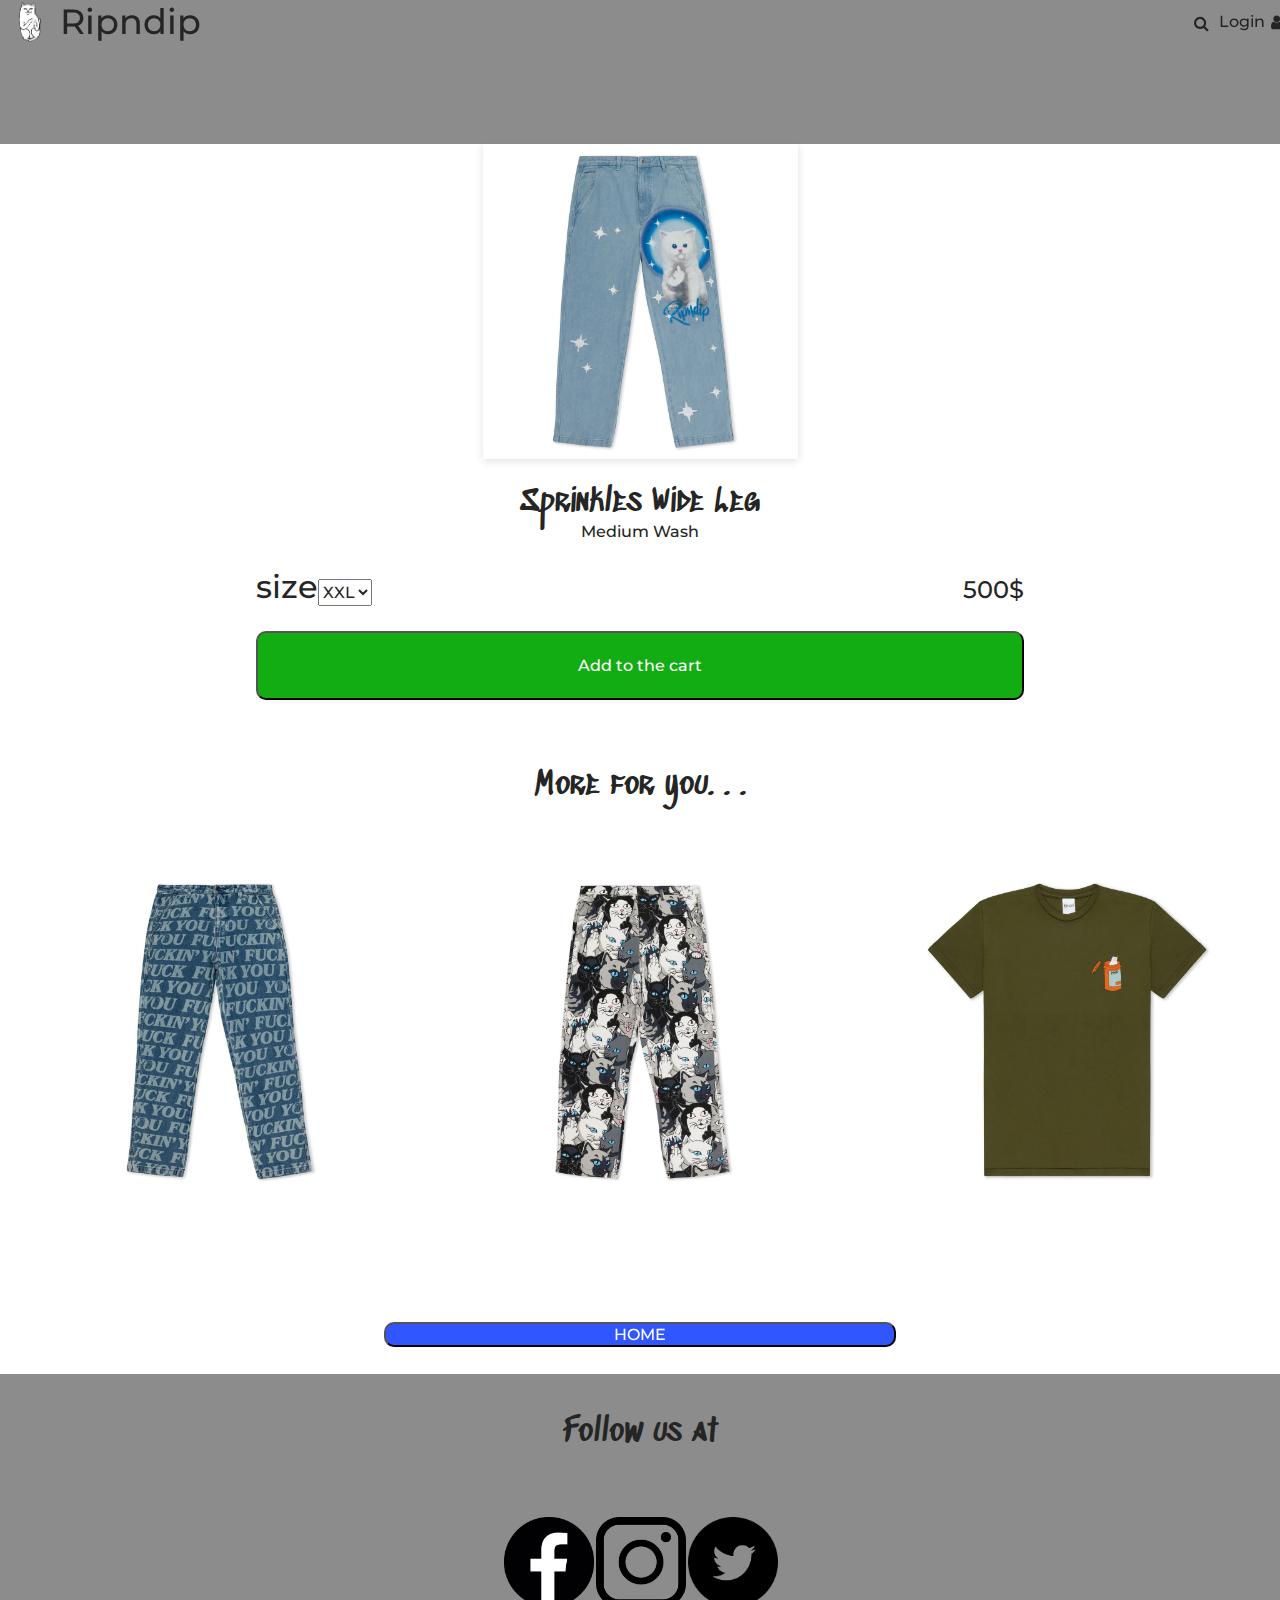
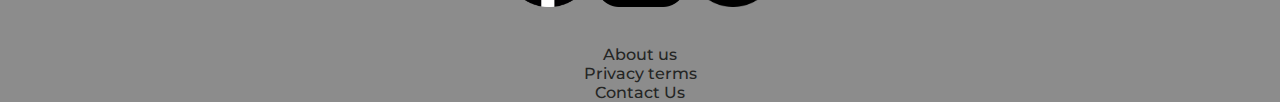
<file: product/product-8.html>
<!DOCTYPE html>
<html lang="en">

<head>
    <meta charset="UTF-8">
    <meta http-equiv="X-UA-Compatible" content="IE=edge">
    <meta name="viewport" content="width=device-width, initial-scale=1.0">
    <link rel="stylesheet" href="https://cdnjs.cloudflare.com/ajax/libs/font-awesome/4.7.0/css/font-awesome.min.css">
    <link rel="stylesheet" href="product.css">
    <title>T-shirt</title>

</head>

<body style="margin: 0;">

    <header>
        <div class="header-top">
            <div class="logo">
                <img src="../img/logo.png" height="40px" width="60px">
                <a href="../index.html" style="font-size: 35px
                   ;">Ripndip</a>
            </div>
            <div class="right-header">
                <div class="search-bar">
                    <input class="input-search" style="margin-right: 2px;" type="search">
                    <i class="fa fa-fw fa-search"></i>
                </div>

                <div class="login">
                    <a style="margin-right: 2px;" href="#">Login</a>
                    <i class="fa fa-fw fa-user"></i>
                </div>
            </div>
        </div>
    </header>
    <div class="main-content">
        <div class="product">
            <div class="top-div">
                <img class="product-img" src="../img/pans 2 front.png" alt="">
                <img style="display: none;" class="sub-img" id="Aa" src="/img/pill cat front.jpg" alt="">

            </div>
            <div class="all-img">
                <img class="sub-img" id="c" src="/img/pill cat back.jpg" alt="">
                <img class="sub-img" id="b" src="/img/pill cat 13.png " alt="">
                <img class="sub-img" id="a" src="/img/pill cat front.jpg" alt="">
            </div>
            <div class="text-product">Sprinkles Wide Leg</div>
            <div class="under-text">Medium Wash</div>
            <div class="size-section">
                <span class="left-size">
                    <h3>size</h3>
                    <select name="size" id="size">
                        <option value="XXL">XXL</option>
                        <option value="XL">XL</option>
                        <option value="L">L</option>
                        <option value="M">M</option>
                        <option value="S">S</option>
                    </select>
                </span>
                <span class="right-size">
                    500$
                </span>
            </div>
            <button class="button-add">Add to the cart</button>
        </div>
    </div>
    <div class="more-4-u">
        <h2>More for you. . .</h2>
        <div class="more-img">
            <a href="product-7.html"><img class="img-4-u" src="../img/jeans back.jpg" alt=""></a>
            <a href="product-9.html"><img class="img-4-u" src="../img/pans 3 front.png" alt=""></a>
            <a href="product-1.html"><img class="img-4-u" src="../img/pill cat front.jpg" alt=""></a>
        </div>
        <button class="home"> <a style="color: white;" href="/index.html">HOME</a></button>
    </div>
    <footer>
        <h2>Follow us at</h2>
        <div class="social-links">
            <a href="#"><img class="social-logo" src="/img/face logo.png" alt=""></a>
            <a href="#"><img class="social-logo" src="../img/inst logo.png" alt=""></a>
            <a href="#"><img class="social-logo" src="../img/twitter logo.png" alt=""></a>
        </div>
        <nav class="nav-footer">
            <a href="#">About us</a>
            <a href="#">Privacy terms</a>
            <a href="#">Contact Us</a>
        </nav>
    </footer>

</body>

</html>
</file>
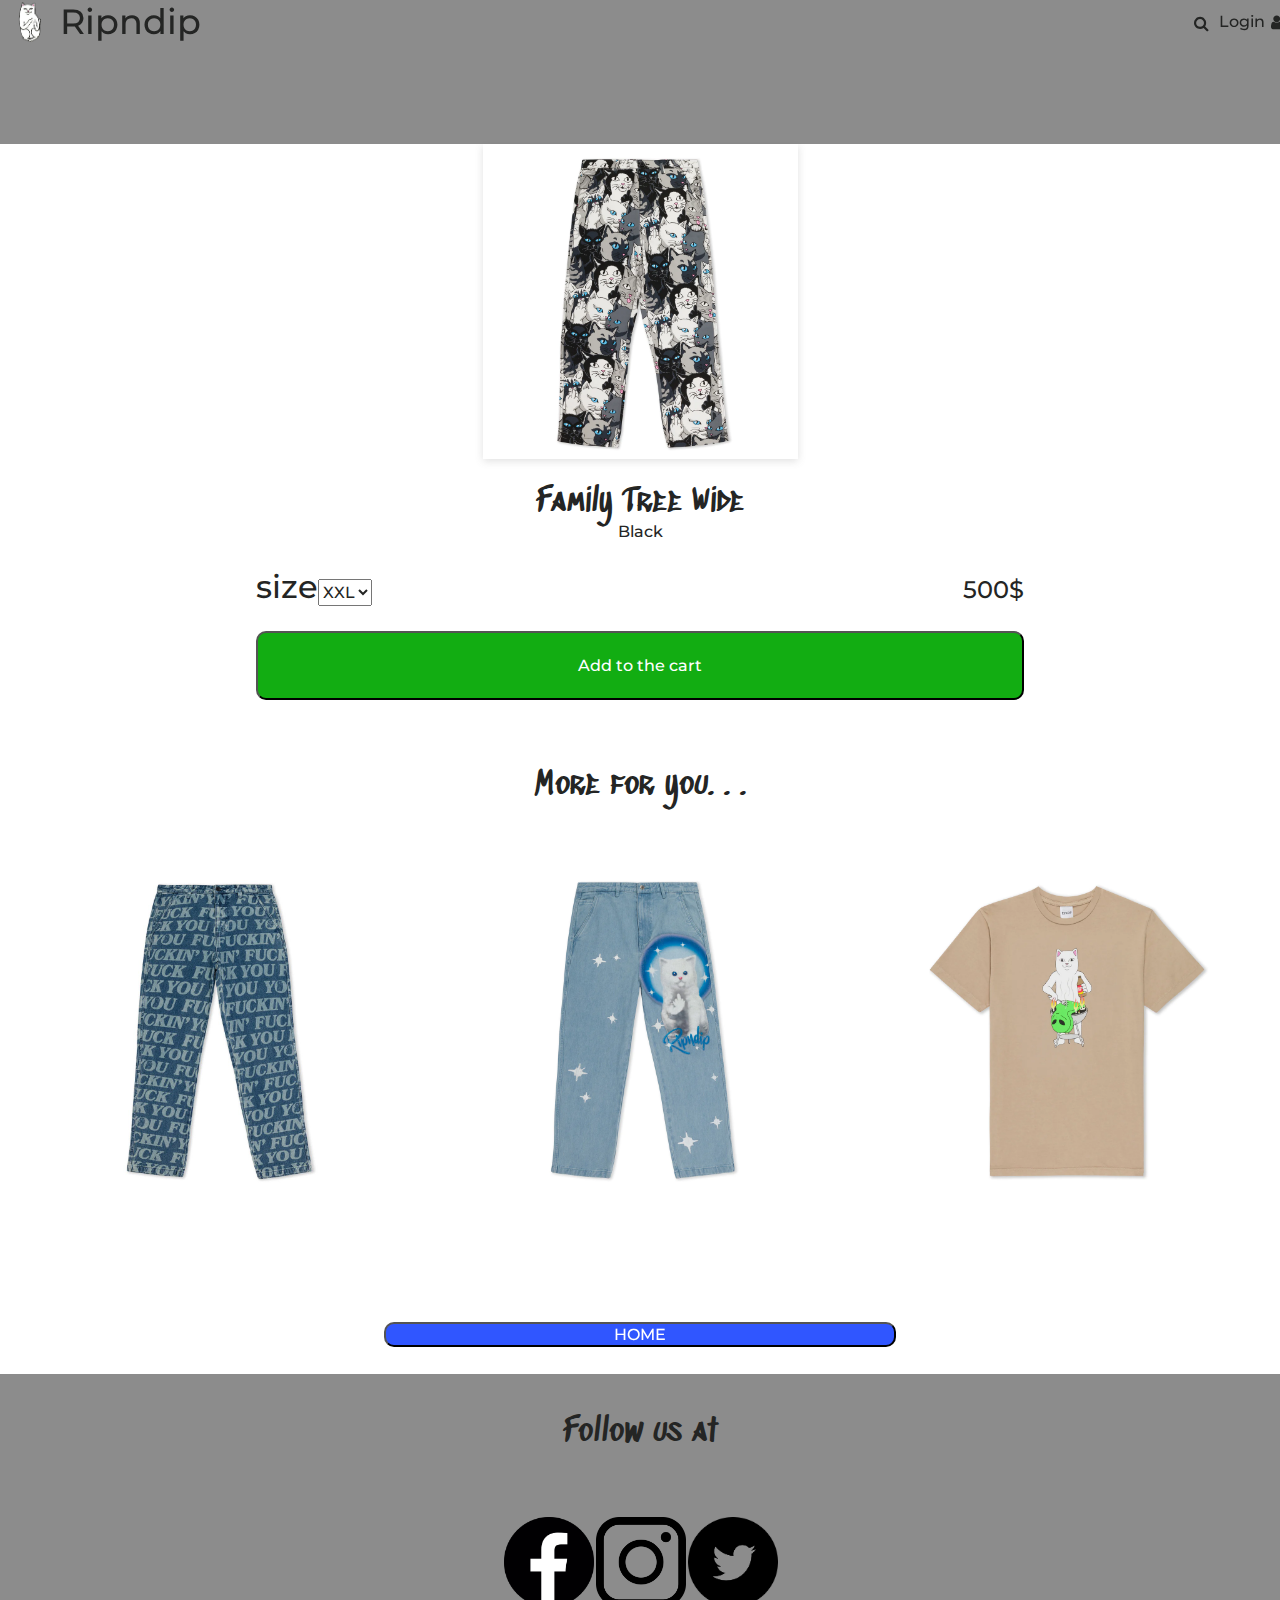
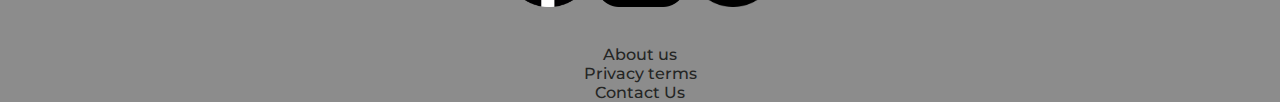
<file: product/product-9.html>
<!DOCTYPE html>
<html lang="en">

<head>
    <meta charset="UTF-8">
    <meta http-equiv="X-UA-Compatible" content="IE=edge">
    <meta name="viewport" content="width=device-width, initial-scale=1.0">
    <link rel="stylesheet" href="https://cdnjs.cloudflare.com/ajax/libs/font-awesome/4.7.0/css/font-awesome.min.css">
    <link rel="stylesheet" href="product.css">
    <title>T-shirt</title>

</head>

<body style="margin: 0;">

    <header>
        <div class="header-top">
            <div class="logo">
                <img src="../img/logo.png" height="40px" width="60px">
                <a href="../index.html" style="font-size: 35px
                   ;">Ripndip</a>
            </div>
            <div class="right-header">
                <div class="search-bar">
                    <input class="input-search" style="margin-right: 2px;" type="search">
                    <i class="fa fa-fw fa-search"></i>
                </div>

                <div class="login">
                    <a style="margin-right: 2px;" href="#">Login</a>
                    <i class="fa fa-fw fa-user"></i>
                </div>
            </div>
        </div>
    </header>
    <div class="main-content">
        <div class="product">
            <div class="top-div">
                <img class="product-img" src="../img/pans 3 front.png" alt="">
                <img style="display: none;" class="sub-img" id="Aa" src="/img/pill cat front.jpg" alt="">

            </div>
            <div class="all-img">
                <img class="sub-img" id="c" src="/img/pill cat back.jpg" alt="">
                <img class="sub-img" id="b" src="/img/pill cat 13.png " alt="">
                <img class="sub-img" id="a" src="/img/pill cat front.jpg" alt="">
            </div>
            <div class="text-product">Family Tree Wide</div>
            <div class="under-text">Black</div>
            <div class="size-section">
                <span class="left-size">
                    <h3>size</h3>
                    <select name="size" id="size">
                        <option value="XXL">XXL</option>
                        <option value="XL">XL</option>
                        <option value="L">L</option>
                        <option value="M">M</option>
                        <option value="S">S</option>
                    </select>
                </span>
                <span class="right-size">
                    500$
                </span>
            </div>
            <button class="button-add">Add to the cart</button>
        </div>
    </div>
    <div class="more-4-u">
        <h2>More for you. . .</h2>
        <div class="more-img">
            <a href="product-7.html"><img class="img-4-u" src="../img/jeans back.jpg" alt=""></a>
            <a href="product-8.html"><img class="img-4-u" src="../img/pans 2 front.png" alt=""></a>
            <a href="product-3.html"><img class="img-4-u" src="../img/t-shit 3 front.png" alt=""></a>
        </div>
        <button class="home"> <a style="color: white;" href="/index.html">HOME</a></button>
    </div>
    <footer>
        <h2>Follow us at</h2>
        <div class="social-links">
            <a href="#"><img class="social-logo" src="/img/face logo.png" alt=""></a>
            <a href="#"><img class="social-logo" src="../img/inst logo.png" alt=""></a>
            <a href="#"><img class="social-logo" src="../img/twitter logo.png" alt=""></a>
        </div>
        <nav class="nav-footer">
            <a href="#">About us</a>
            <a href="#">Privacy terms</a>
            <a href="#">Contact Us</a>
        </nav>
    </footer>

</body>

</html>
</file>
<file: product/product.css>
@import url('https://fonts.googleapis.com/css2?family=Montserrat:wght@500&family=Sedgwick+Ave+Display&display=swap');



* {
    font-family: 'Montserrat';
    font-weight: 500;
    font-size: medium;
    color: #242524;
    text-decoration: none;
    box-sizing: border-box;
}

.main-content {
    margin-top: 16vh;
    width: 100%;
    display: inline-flex;
    justify-content: space-around;
}

header {
    background-color: rgba(90, 89, 89, 0.696);
    margin-bottom: 3%;
    position: fixed;
    width: 100%;
    height: 16vh;
    top: 0;
    left: 0;
    right: 0;

}

.header-top {
    display: flex;
    align-items: center;
    justify-content: space-between;
    margin-bottom: 2%;
}

.login {
    display: flex;
    float: right;
    align-items: center;
}

.right-header {
    display: flex;
}

.logo {
    float: left;
    display: flex;
    align-items: center;
    font-size: 40px;
    flex: 1;
}

.input-search {
    display: none;
    width: 15vw;

}

.search-bar:hover .input-search {
    display: block;
}

.search-bar {
    display: flex;
    align-items: center;
    flex-direction: column-reverse;
    margin-right: 8%;
}

.product {
    display: flex;
    justify-content: center;
    flex-direction: column;
    width: 60%;
    margin-left: 20%;
    margin-right: 20%;
}

.top-div {
    display: flex;
    justify-content: center;
}

.product-img {
    display: flex;
    /* width: 30vw;*/
    height: 35vh;
    margin-top: 0;
    justify-content: center;
    box-shadow: rgba(99, 99, 99, 0.2) 0px 2px 8px 0px;
}

.all-img {
    /* display: inline-flex;*/
    display: none;
    justify-content: space-around;
    margin-top: 5%;
    margin-bottom: 5%;
    height: 15%;
}


.sub-img {
    max-width: 15vw;
    display: flex;
    justify-content: center;
    box-shadow: rgba(99, 99, 99, 0.2) 0px 2px 8px 0px;
}

/*#Aa:hover  a{
    display: block;} */



.text-product {
    font-family: 'Sedgwick Ave Display';
    font-size: xx-large;
    display: flex;
    justify-content: center;
    margin-top: 3%;
}

.under-text {
    display: flex;
    justify-content: center;
}

h3 {
    font-size: xx-large;
}

.size-section {
    display: flex;
    align-items: baseline;
    justify-content: space-between;
    height: 10vh;
    align-content: center;
    flex-wrap: wrap;

}

.left-size {
    display: flex;
    align-items: baseline;
}

.right-size {
    font-size: x-large;
}

#size {
    height: 3vh;
    display: flex;
}

.button-add {
    background-color: rgb(18, 173, 18);
    color: white;
    border-radius: 10px;
    padding: 3%;
}

.button-add:hover {
    zoom: 1.2;
}

.more-4-u {
    display: inline-flex;
    width: 100%;
    flex-direction: column;
}

.more-img {
    display: flex;
    flex-wrap: wrap;
    justify-content: space-around;

}

.img-4-u {
    width: 25vw;

}

.home {
    margin-left: 30%;
    margin-right: 30%;
    margin-top: 10%;
    border-radius: 10px;
    background-color: rgba(0, 47, 255, 0.812);
    color: white;
    transform: translate3d(0, 0, 0);
    perspective: 1000px;
}

.home:hover {
    animation: shake 0.82s cubic-bezier(.36, .07, .19, .97)
}

@keyframes shake {

    10%,
    90% {
        transform: translate3d(-1px, 0, 0);
    }

    20%,
    80% {
        transform: translate3d(2px, 0, 0);
    }

    30%,
    50%,
    70% {
        transform: translate3d(-4px, 0, 0);
    }

    40%,
    60% {
        transform: translate3d(4px, 0, 0);
    }
}

h2 {
    display: flex;
    justify-content: space-around;
    font-family: 'Sedgwick Ave Display';
    font-size: xx-large;
    padding: 3%;
}

footer {
    background-color: rgba(90, 89, 89, 0.696);

}

.social-links {
    display: flex;
    justify-content: center;
    margin-bottom: 3%;
}

.social-logo {
    width: auto;
    height: 10vh;
    display: flex;
    justify-content: space-between;
    margin-left: 2px;
}

.nav-footer {
    display: flex;
    flex-direction: column;
    align-items: center;
}
</file>
